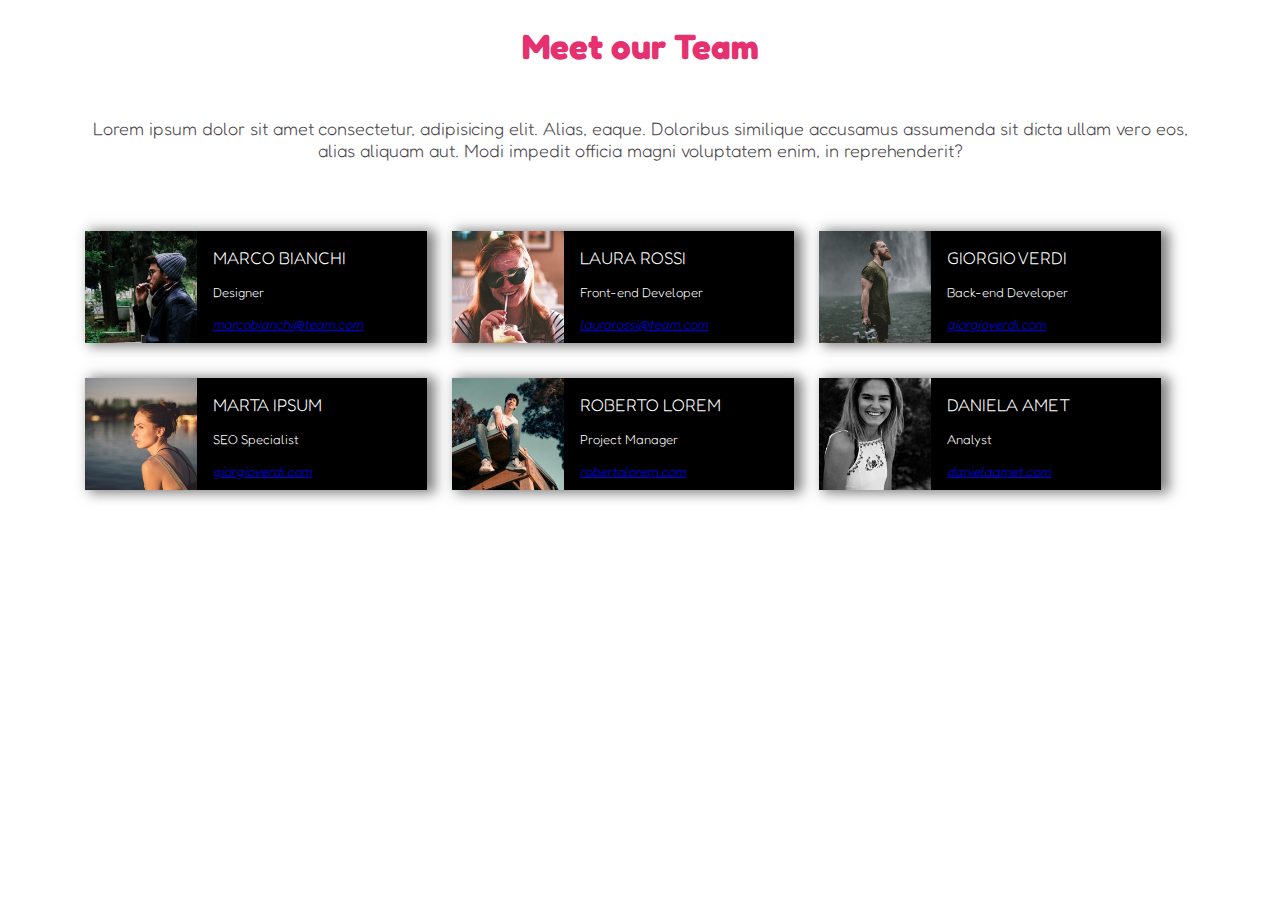
<file: index.html>
<!DOCTYPE html>
<html lang="en">
    <head>
        <meta charset="UTF-8">
        <meta http-equiv="X-UA-Compatible" content="IE=edge">
        <meta name="viewport" content="width=device-width, initial-scale=1.0">
        <link rel="preconnect" href="https://fonts.googleapis.com">
        <link rel="preconnect" href="https://fonts.gstatic.com" crossorigin>
        <link href="https://fonts.googleapis.com/css2?family=Fredoka+One&display=swap" rel="stylesheet">
        <link rel="stylesheet" href="./css/style.css">
        <title>Our Team</title>
    </head>
    <body>
        
        <header>
            <h1>Meet our Team</h1>
            <h2>Lorem ipsum dolor sit amet consectetur, adipisicing elit. Alias, eaque. Doloribus similique accusamus assumenda sit dicta ullam vero eos, alias aliquam aut. Modi impedit officia magni voluptatem enim, in reprehenderit?</h2>
        </header>
        
        <main>
            <!-- 1st Line-->
            <section class="container">

                <div class="mate">
                    <img src="./img/male1.png" alt="Marco Bianchi">
                    <div class="Description">
                        <h3>MARCO BIANCHI</h3>
                        <p>Designer</p>
                        <address class="email">
                            <a href="mailto:marcobianchi@team.com">marcobianchi@team.com</a>
                        </address>
                        
                    </div>
                </div>

                <div class="mate">
                    <img src="./img/female1.png" alt="Laura Rossi">
                    <div class="Description">
                        <h3>LAURA ROSSI</h3>
                        <p>Front-end Developer</p>
                        <address class="email">
                            <a href="mailto:laurarossi@team.com">laurarossi@team.com</a>
                        </address>
                    </div>
                </div>

                
               <div class="mate">
                    <img src="./img/male2.png" alt="Giorgio Verdi">
                    <div class="Description">
                        <h3>GIORGIO VERDI</h3>
                        <p>Back-end Developer</p>
                        <address class="email">
                            <a href="mailto:giorgioverdi.com">giorgioverdi.com</a>
                        </address>
                    </div> 
                </div>

                <!-- 2nd Line -->
                <div class="mate">
                    <img src="./img/female2.png" alt="Marta Ipsum">
                    <div class="Description">
                        <h3>MARTA IPSUM</h3>
                        <p>SEO Specialist</p>
                        <address class="email">
                            <a href="mailto:giorgioverdi.com">giorgioverdi.com</a>
                        </address>
                    </div> 
                </div>

                <div class="mate">
                    <img src="./img/male3.png" alt="Roberto Lorem">
                    <div class="Description">
                        <h3>ROBERTO LOREM</h3>
                        <p>Project Manager</p>
                        <address class="email">
                            <a href="mailto:robertolorem.com">robertolorem.com</a>
                        </address>
                    </div> 
                </div>

                <div class="mate">
                    <img src="./img/female3.png" alt="Daniela Amet">
                    <div class="Description">
                        <h3>DANIELA AMET</h3>
                        <p>Analyst</p>
                        <address class="email">
                            <a href="mailto:danielaamet.com">danielaamet.com</a>
                        </address>
                    </div> 
                </div>

               <div class="clearfix"></div>

            </section>

        </main>
    </body>
</html>
</file>
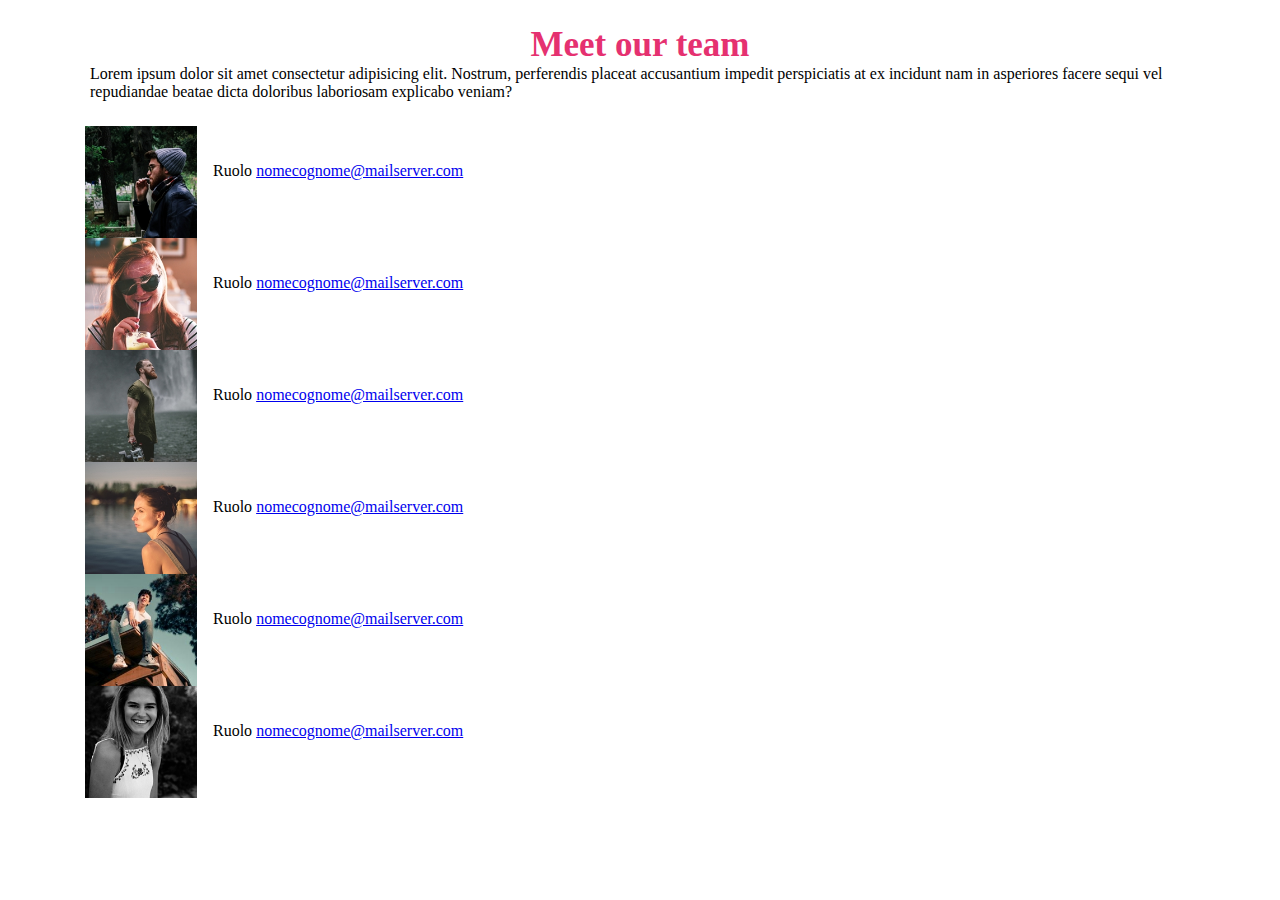
<file: correzioneindex.html>
<!DOCTYPE html>
<html lang="en">
<head>
    <meta charset="UTF-8">
    <meta http-equiv="X-UA-Compatible" content="IE=edge">
    <meta name="viewport" content="width=device-width, initial-scale=1.0">
    <title>Floating Cards</title>
    <link rel="preconnect" href="https://fonts.googleapis.com">
    <link rel="preconnect" href="https://fonts.gstatic.com" crossorigin>
    <link href="https://fonts.googleapis.com/css2?family=Fredoka:wght@400;700&display=swap" rel="stylesheet">
    <link rel="stylesheet" href="css/style.css">
</head>
<body>

    <header class="container">
        <h1>Meet our team</h1>
        <p>Lorem ipsum dolor sit amet consectetur adipisicing elit. Nostrum, perferendis placeat accusantium impedit perspiciatis at ex incidunt nam in asperiores facere sequi vel repudiandae beatae dicta doloribus laboriosam explicabo veniam?</p>
    </header>

    <main class="container clearfix" id="bodyContent">
        <div class="card floatLeft clearfix">
            <img src="img/male1.png" alt="Persona" class="floatLeft" />
            <div class="cardInfo floatLeft">
                <h3>Nome Persona</h3>
                <span>Ruolo</span>
                <a href="#">nomecognome@mailserver.com</a>
            </div>
        </div>
        <div class="card floatLeft clearfix">
            <img src="img/female1.png" alt="Persona" class="floatLeft" />
            <div class="cardInfo floatLeft">
                <h3>Nome Persona</h3>
                <span>Ruolo</span>
                <a href="#">nomecognome@mailserver.com</a>
            </div>
        </div>
        <div class="card floatLeft clearfix">
            <img src="img/male2.png" alt="Persona" class="floatLeft" />
            <div class="cardInfo floatLeft">
                <h3>Nome Persona</h3>
                <span>Ruolo</span>
                <a href="#">nomecognome@mailserver.com</a>
            </div>
        </div>
        <div class="card floatLeft clearfix">
            <img src="img/female2.png" alt="Persona" class="floatLeft" />
            <div class="cardInfo floatLeft">
                <h3>Nome Persona</h3>
                <span>Ruolo</span>
                <a href="#">nomecognome@mailserver.com</a>
            </div>
        </div>
        <div class="card floatLeft clearfix">
            <img src="img/male3.png" alt="Persona" class="floatLeft" />
            <div class="cardInfo floatLeft">
                <h3>Nome Persona</h3>
                <span>Ruolo</span>
                <a href="#">nomecognome@mailserver.com</a>
            </div>
        </div>
        <div class="card floatLeft clearfix">
            <img src="img/female3.png" alt="Persona" class="floatLeft" />
            <div class="cardInfo floatLeft">
                <h3>Nome Persona</h3>
                <span>Ruolo</span>
                <a href="mailto:nomecognome@mailserver.com">nomecognome@mailserver.com</a>
            </div>
        </div>
        <!-- <div class="clearBoth"></div> -->
    </main>
    
</body>
</html>
</file>
<file: css/style.css>
*{
    margin: 0%;
    padding: 0%;
    box-sizing: border-box;
    font-family: 'Fredoka One', cursive;
}

header{
    max-width: 1100px;
    margin: 0 auto;
    background-color: white;
    margin-top: 25px;
}

main{
    max-width: 1110px;
    margin: 0 auto;
    background-color: white;
    margin-top: 25px;
}

h1{
    color: #E53170;
    text-align: center;
    font-size: 35px;
}

h2{
    color: #4B464B;
    font-size: 18px;
    font-weight: lighter;
    margin: 50px 0px;
    text-align: center;
}

/* Container Section */

img{
    height: 7rem;
    float: left;
    margin-right: 1rem;
}

.Description{
    min-height: 7rem;
    padding: 1rem 0rem 0rem 0rem;
    margin: 0;
    box-sizing: border-box;
    box-shadow: 6px 1px 12px 2px rgba(0,0,0,0.51);

}

div > h3{
    color: white;
    font-size: 17px;
    font-weight: lighter;
    margin-bottom: 1rem;
}

div > p{
    color: white;
    font-size: 13px;
    font-weight: lighter;
    margin-bottom: 1rem;
}

.email{
    color: #48C9FF;
    font-size: smaller;
    font-weight: lighter;
    padding-bottom: 8px;
}

.mate{
    background-color: black;
    width: calc(31% - 2px);
    margin-top: 20px;
    margin-right: 25px;
    margin-bottom: 15px;
    float: left;
}

.clearfix{
    clear: both;
}
</file>
